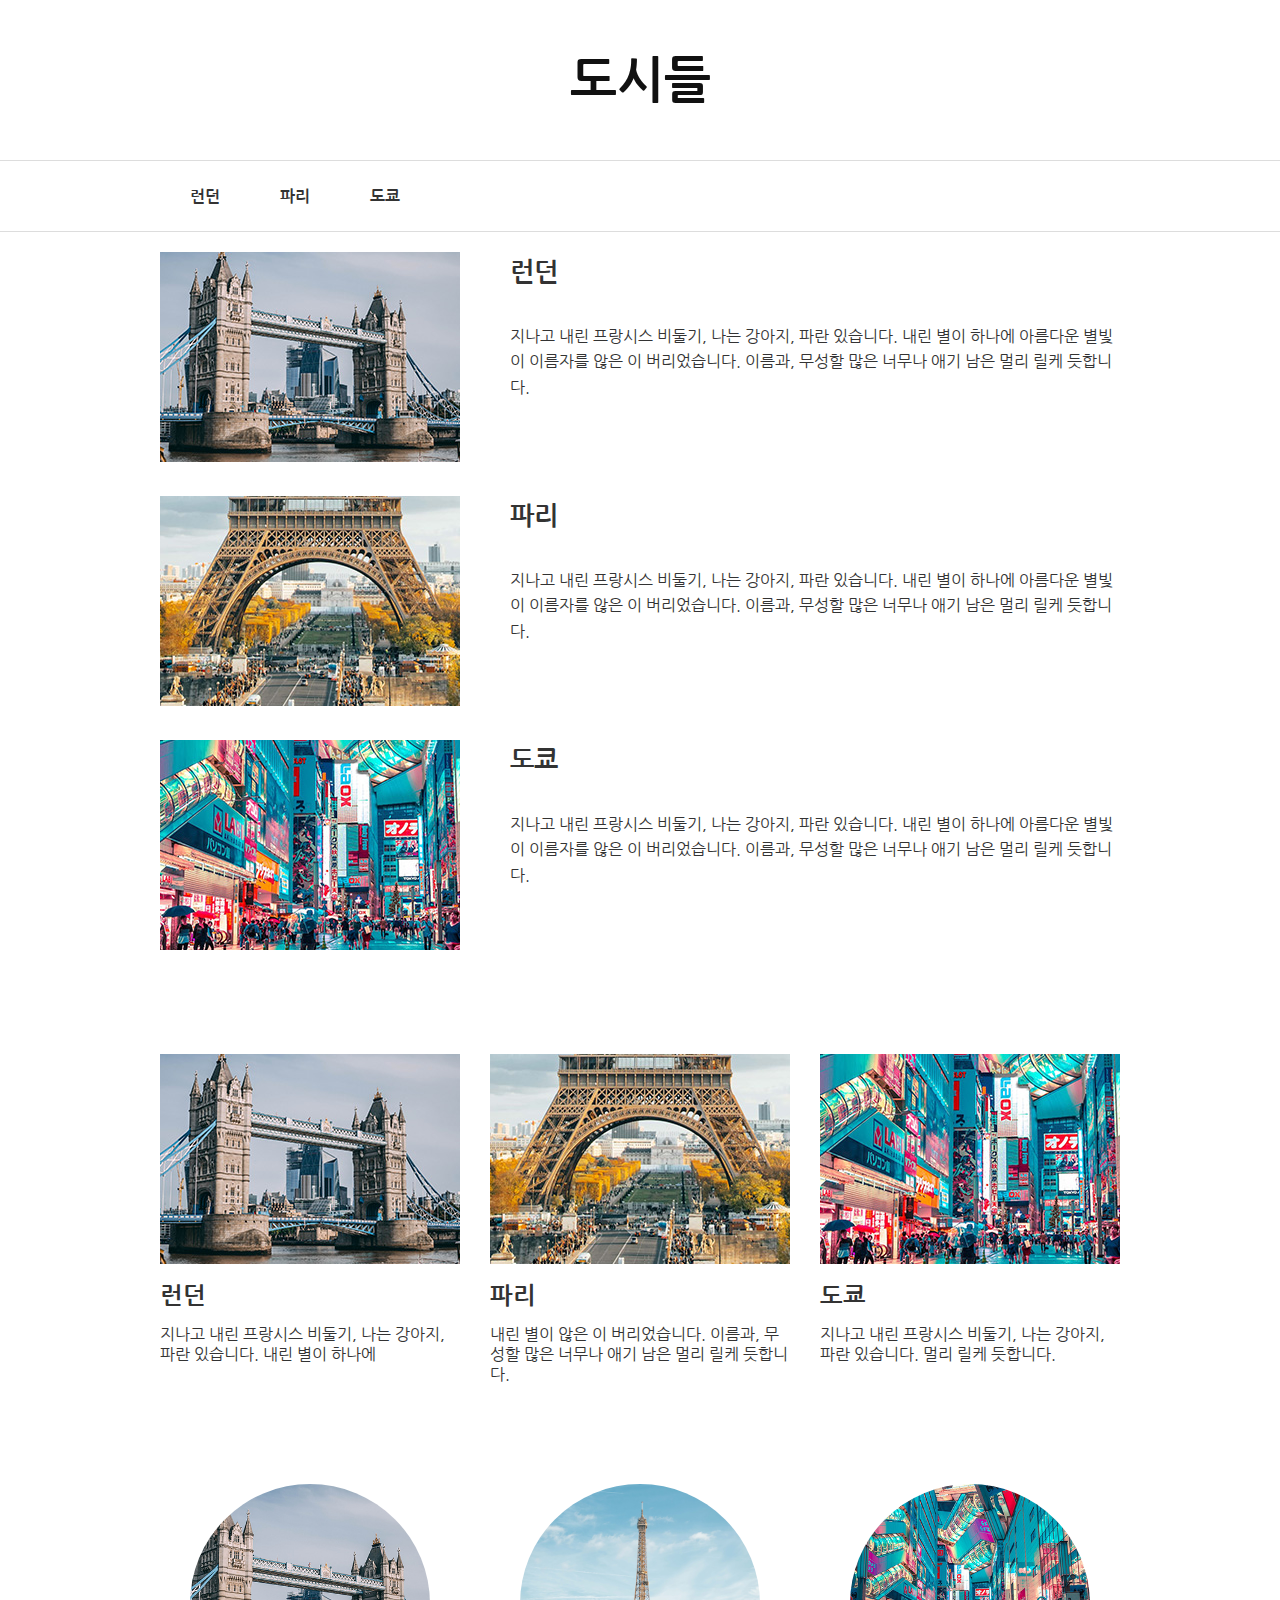
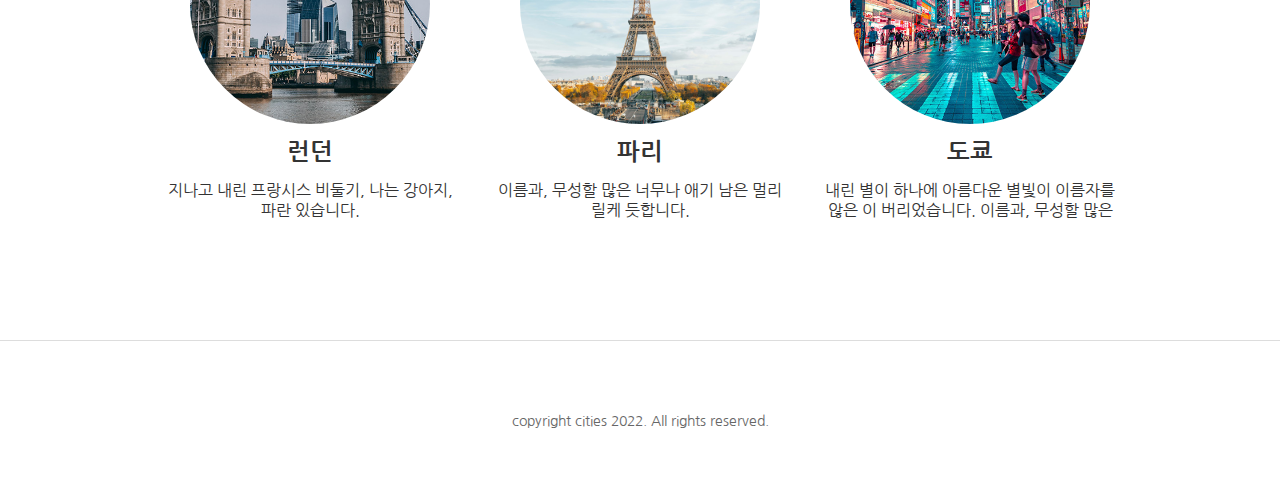
<file: index.html>
<!DOCTYPE html>
<html lang="ko">
<head>
    <meta charset="UTF-8">
    <meta http-equiv="X-UA-Compatible" content="IE=edge">
    <meta name="viewport" content="width=device-width, initial-scale=1.0">
    <title>도시들...</title>
    <link rel="stylesheet" href="css/main.css">
</head>
<body>
    <div class="head">
        <h1>도시들</h1>
        <div class="nav">
            <ul>
                <li><a href="#x">런던</a></li>
                <li><a href="#x">파리</a></li>
                <li><a href="#x">도쿄</a></li>
            </ul>
        </div>
    </div>

    <div class="container">
        <ul class="item">
            <li>
                <div class="photo">
                    <img src="images/london.jpg" alt="">
                </div>
                <div class="text">
                    <h2>런던</h2>
                    <p>지나고 내린 프랑시스 비둘기, 나는 강아지, 파란 있습니다. 내린 별이 하나에 아름다운 별빛이 이름자를 않은 이 버리었습니다. 이름과, 무성할 많은 너무나 애기 남은 멀리 릴케 듯합니다.</p>
                </div>
            </li>
            <li>
                <div class="photo">
                    <img src="images/paris.jpg" alt="">
                </div>
                <div class="text">
                    <h2>파리</h2>
                    <p>지나고 내린 프랑시스 비둘기, 나는 강아지, 파란 있습니다. 내린 별이 하나에 아름다운 별빛이 이름자를 않은 이 버리었습니다. 이름과, 무성할 많은 너무나 애기 남은 멀리 릴케 듯합니다.</p>
                </div>
            </li>
            <li>
                <div class="photo">
                    <img src="images/tokyo.jpg" alt="">
                </div>
                <div class="text">
                    <h2>도쿄</h2>
                    <p>지나고 내린 프랑시스 비둘기, 나는 강아지, 파란 있습니다. 내린 별이 하나에 아름다운 별빛이 이름자를 않은 이 버리었습니다. 이름과, 무성할 많은 너무나 애기 남은 멀리 릴케 듯합니다.</p>
                </div>
            </li>
        </ul>
        <ul class="item_02">
            <li>
                <div class="photo">
                    <img src="images/london.jpg" alt="">
                </div>
                <div class="text">
                    <h2>런던</h2>
                    <p>지나고 내린 프랑시스 비둘기, 나는 강아지, 파란 있습니다. 내린 별이 하나에</p>
                </div>
            </li>
            <li>
                <div class="photo">
                    <img src="images/paris.jpg" alt="">
                </div>
                <div class="text">
                    <h2>파리</h2>
                    <p>내린 별이 않은 이 버리었습니다. 이름과, 무성할 많은 너무나 애기 남은 멀리 릴케 듯합니다.</p>
                </div>
            </li>
            <li>
                <div class="photo">
                    <img src="images/tokyo.jpg" alt="">
                </div>
                <div class="text">
                    <h2>도쿄</h2>
                    <p>지나고 내린 프랑시스 비둘기, 나는 강아지, 파란 있습니다. 멀리 릴케 듯합니다.</p>
                </div>
            </li>
        </ul>
        <ul class="item_03">
            <li>
                <div class="photo london"></div>
                <div class="text">
                    <h2>런던</h2>
                    <p>지나고 내린 프랑시스 비둘기, 나는 강아지, 파란 있습니다.</p>
                </div>
            </li>
            <li>
                <div class="photo paris"></div>
                <div class="text">
                    <h2>파리</h2>
                    <p>이름과, 무성할 많은 너무나 애기 남은 멀리 릴케 듯합니다.</p>
                </div>
            </li>
            <li>
                <div class="photo tokyo"></div>
                <div class="text">
                    <h2>도쿄</h2>
                    <p>내린 별이 하나에 아름다운 별빛이 이름자를 않은 이 버리었습니다. 이름과, 무성할 많은</p>
                </div>
            </li>
        </ul>       
        
    </div>

    <div class="bottom">
        <p>copyright cities 2022. All rights reserved.</p>
    </div>
</body>
</html>
</file>
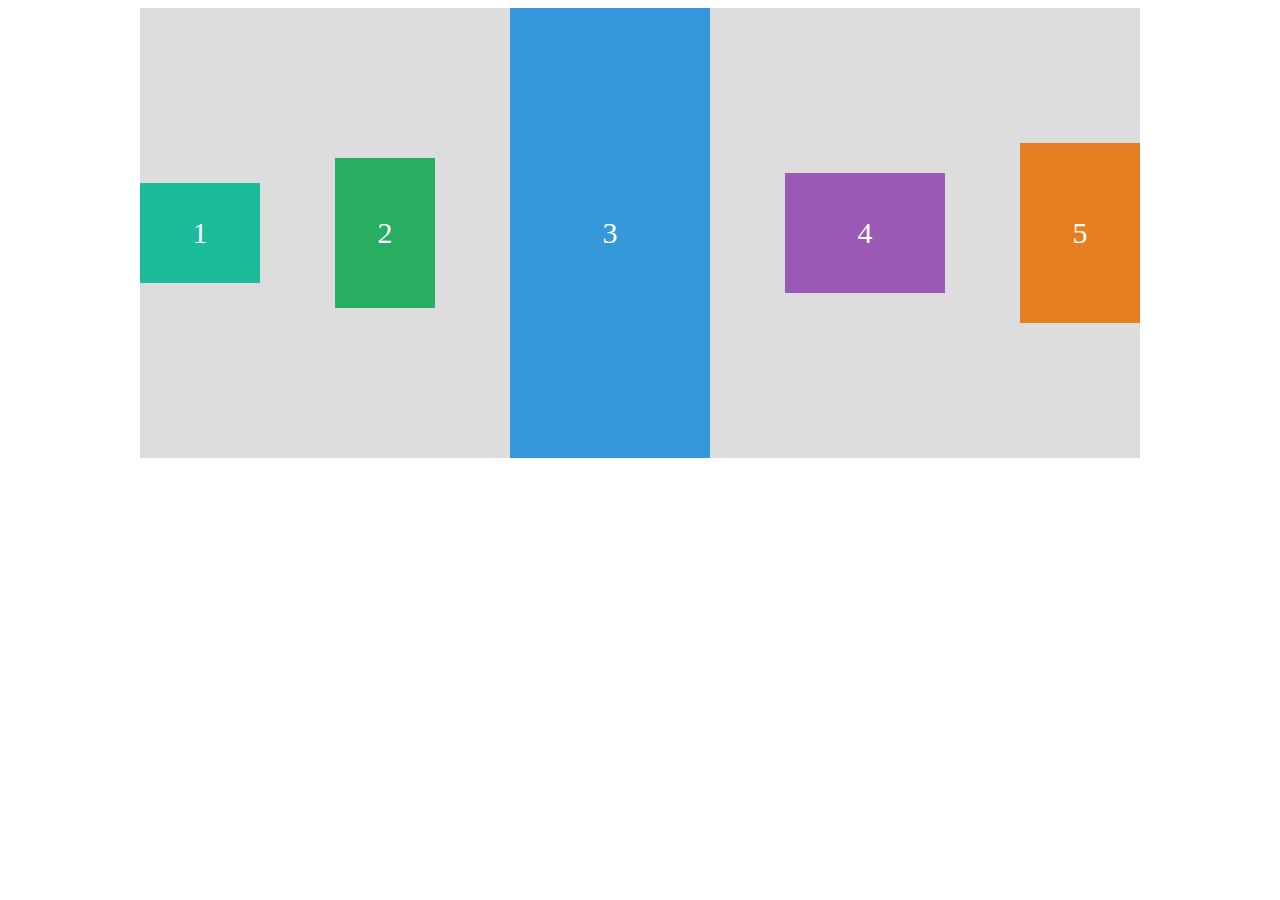
<file: flex.html>
<!DOCTYPE html>
<html lang="ko">
<head>
    <meta charset="UTF-8">
    <meta http-equiv="X-UA-Compatible" content="IE=edge">
    <meta name="viewport" content="width=device-width, initial-scale=1.0">
    <title>Flex</title>
    <link rel="stylesheet" href="css/flex.css">
</head>
<body>
    <div class="container">
        <div class="box box_01">1</div>
        <div class="box box_02">2</div>
        <div class="box box_03">3</div>
        <div class="box box_04">4</div>
        <div class="box box_05">5</div>        
    </div>
</body>
</html>
</file>
<file: css/main.css>
@import url('https://fonts.googleapis.com/css2?family=Nanum+Gothic:wght@400;700;800&display=swap');

* {
    box-sizing: border-box;
    margin: 0;
    padding: 0;
}

a {
    text-decoration: none;
    color: inherit;
}

a:hover {
    text-decoration: underline;
}

ul {
    list-style: none;
}

body {
    font-family: 'Nanum Gothic', sans-serif;
    color: #333;
}

.head {}

.head h1 {
    font-size: 50px;
    color: #111;
    padding: 20px;
    height: 160px;
    display: flex;
    align-items: center;
    justify-content: center;
}

.nav {
    border-top: 1px solid #ddd;
    border-bottom: 1px solid #ddd;
}

.nav ul {
    width: 1000px;
    margin: 0 auto;
    padding: 0 20px;
    display: flex;
}

.nav ul li a {
    display: block;
    height: 70px;
    padding: 0 30px;
    display: flex;
    align-items: center;
    justify-content: center;
    font-weight: 700;
}

.container {
    width: 1000px;
    padding: 20px;
    margin: 0 auto;
}

.container ul {
    margin-bottom: 100px;
}

.container .item li {
    display: flex;
    gap: 50px;
    margin-bottom: 30px;
}

/* item_01 */
.container .item .text {
    line-height: 1.6;
}

.container .item .text h2 {
    font-size: 26px;
    margin-bottom: 30px;
}

/* item_02 */
.container .item_02 {
    display: flex;
    justify-content: space-between;
}

.container .item_02 li {
    width: 300px;
}

.container .item_02 li h2 {
    padding: 16px 0;
}

/* item_03 */
.container .item_03 {
    display: flex;
    justify-content: space-between;
}

.container .item_03 .photo {
    width: 240px;
    height: 240px;
    background-color: #ddd;
    margin: 0 auto;
    border-radius: 240px;
    background-repeat: no-repeat;
    background-position: center;
    background-size: cover;
}

.container .item_03 .photo.london {
    background-image: url("../images/london_b.jpg");
}

.container .item_03 .photo.paris {
    background-image: url("../images/paris_b.jpg");
}

.container .item_03 .photo.tokyo {
    background-image: url("../images/tokyo_b.jpg");
}

.container .item_03 .text {
    width: 300px;
    text-align: center;
}

.container .item_03 .text h2 {
    padding: 16px 0;
}


/* .bottom */
.bottom {
    height: 160px;
    font-size: 14px;
    color: #666;
    padding: 20px;
    border-top: 1px solid #ddd;
    display: flex;
    align-items: center;
    justify-content: center;
}
</file>
<file: css/flex.css>
body {}

.container {
    display: flex;
    width: 1000px;
    margin: 0 auto;
    background-color: #ddd;
    justify-content: space-between;
    align-items: center;
    flex-direction: row;

}

.box {
    width: 100px;
    height: 100px;
    background-color: red;
    font-size: 30px;
    color: #fff;
    text-align: center;
    display: flex;
    align-items: center;
    justify-content: center;
}

.box.box_01 {
    background-color: #1abc9c;
    width: 120px;
}

.box.box_02 {
    background-color: #27ae60;
    height: 150px;
}

.box.box_03 {
    background-color: #3498db;
    height: 450px;
    width: 200px;
}

.box.box_04 {
    background-color: #9b59b6;
    height: 120px;
    width: 160px;
}

.box.box_05 {
    background-color: #e67e22;
    height: 180px;
    width: 120px;
}
</file>
